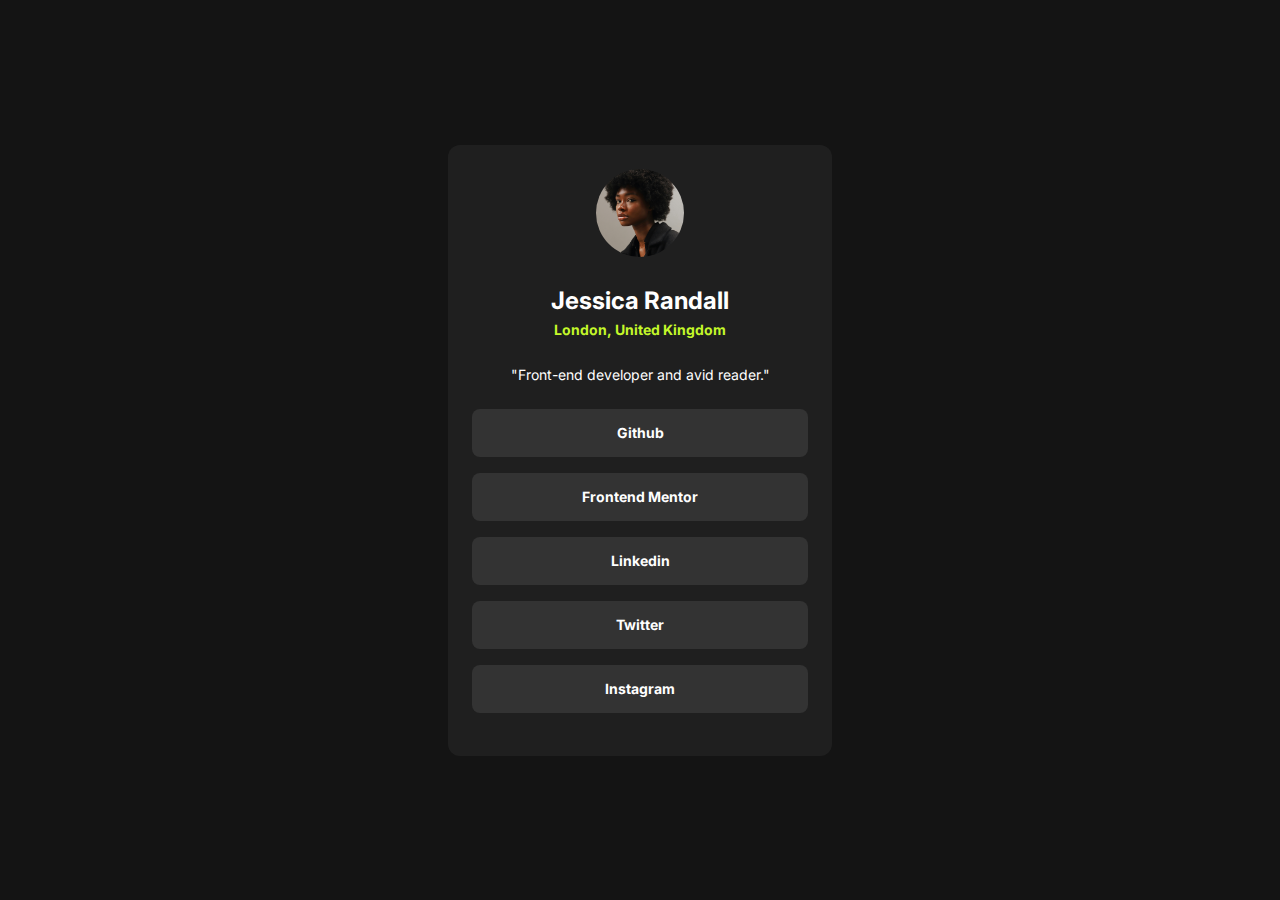
<file: index.html>
<!DOCTYPE html>
<html lang="en">
  <head>
    <meta charset="UTF-8" />
    <meta name="viewport" content="width=device-width, initial-scale=1.0" />
    <link rel="preconnect" href="https://fonts.googleapis.com" />
    <link rel="preconnect" href="https://fonts.gstatic.com" crossorigin />
    <link
      href="https://fonts.googleapis.com/css2?family=Inter:ital,opsz,wght@0,14..32,100..900;1,14..32,100..900&display=swap"
      rel="stylesheet"
    />
    <link rel="stylesheet" href="./assets/css/style.css" />
    <title>Social Link Profile</title>
  </head>
  <body>
    <main>
      <div class="card">
        <div class="profile">
          <div class="profile-image-wrapper mb-24">
            <img
              class="profile-picture"
              src="./assets/images/good-faces-xmSWVeGEnJw-unsplash.jpg"
              alt="profile-picture"
            />
          </div>
          <div class="profile-detail mb-24">
            <h1 class="profile-name">Jessica Randall</h1>
            <h2 class="mb-24 location-profile">London, United Kingdom</h2>
            <p class="profile-quote">
              &quot;Front-end developer and avid reader.&quot;
            </p>
          </div>
        </div>
        <ul class="list-container">
          <li class="list-component"><a href="#">Github</a></li>
          <li class="list-component"><a href="#">Frontend Mentor</a></li>
          <li class="list-component"><a href="#">Linkedin</a></li>
          <li class="list-component"><a href="#">Twitter</a></li>
          <li class="list-component"><a href="#">Instagram</a></li>
        </ul>
      </div>
    </main>
  </body>
</html>
</file>
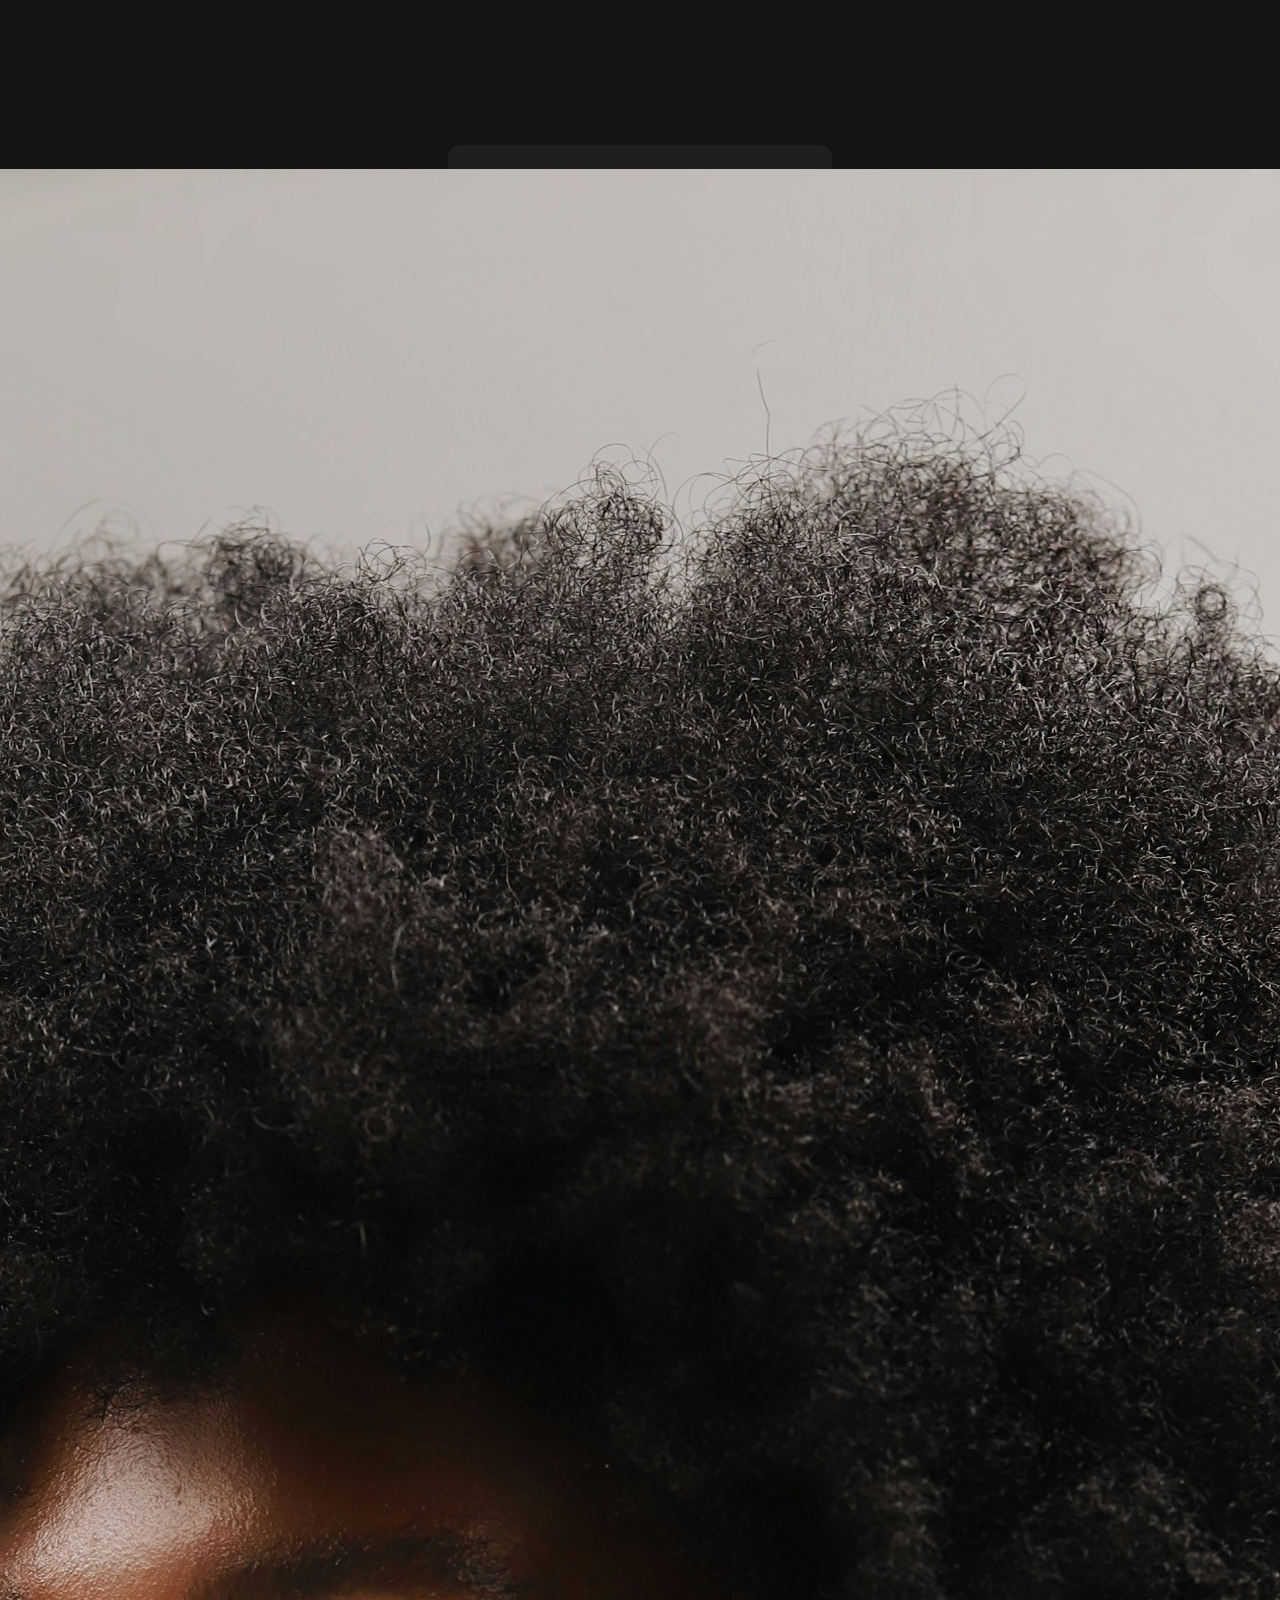
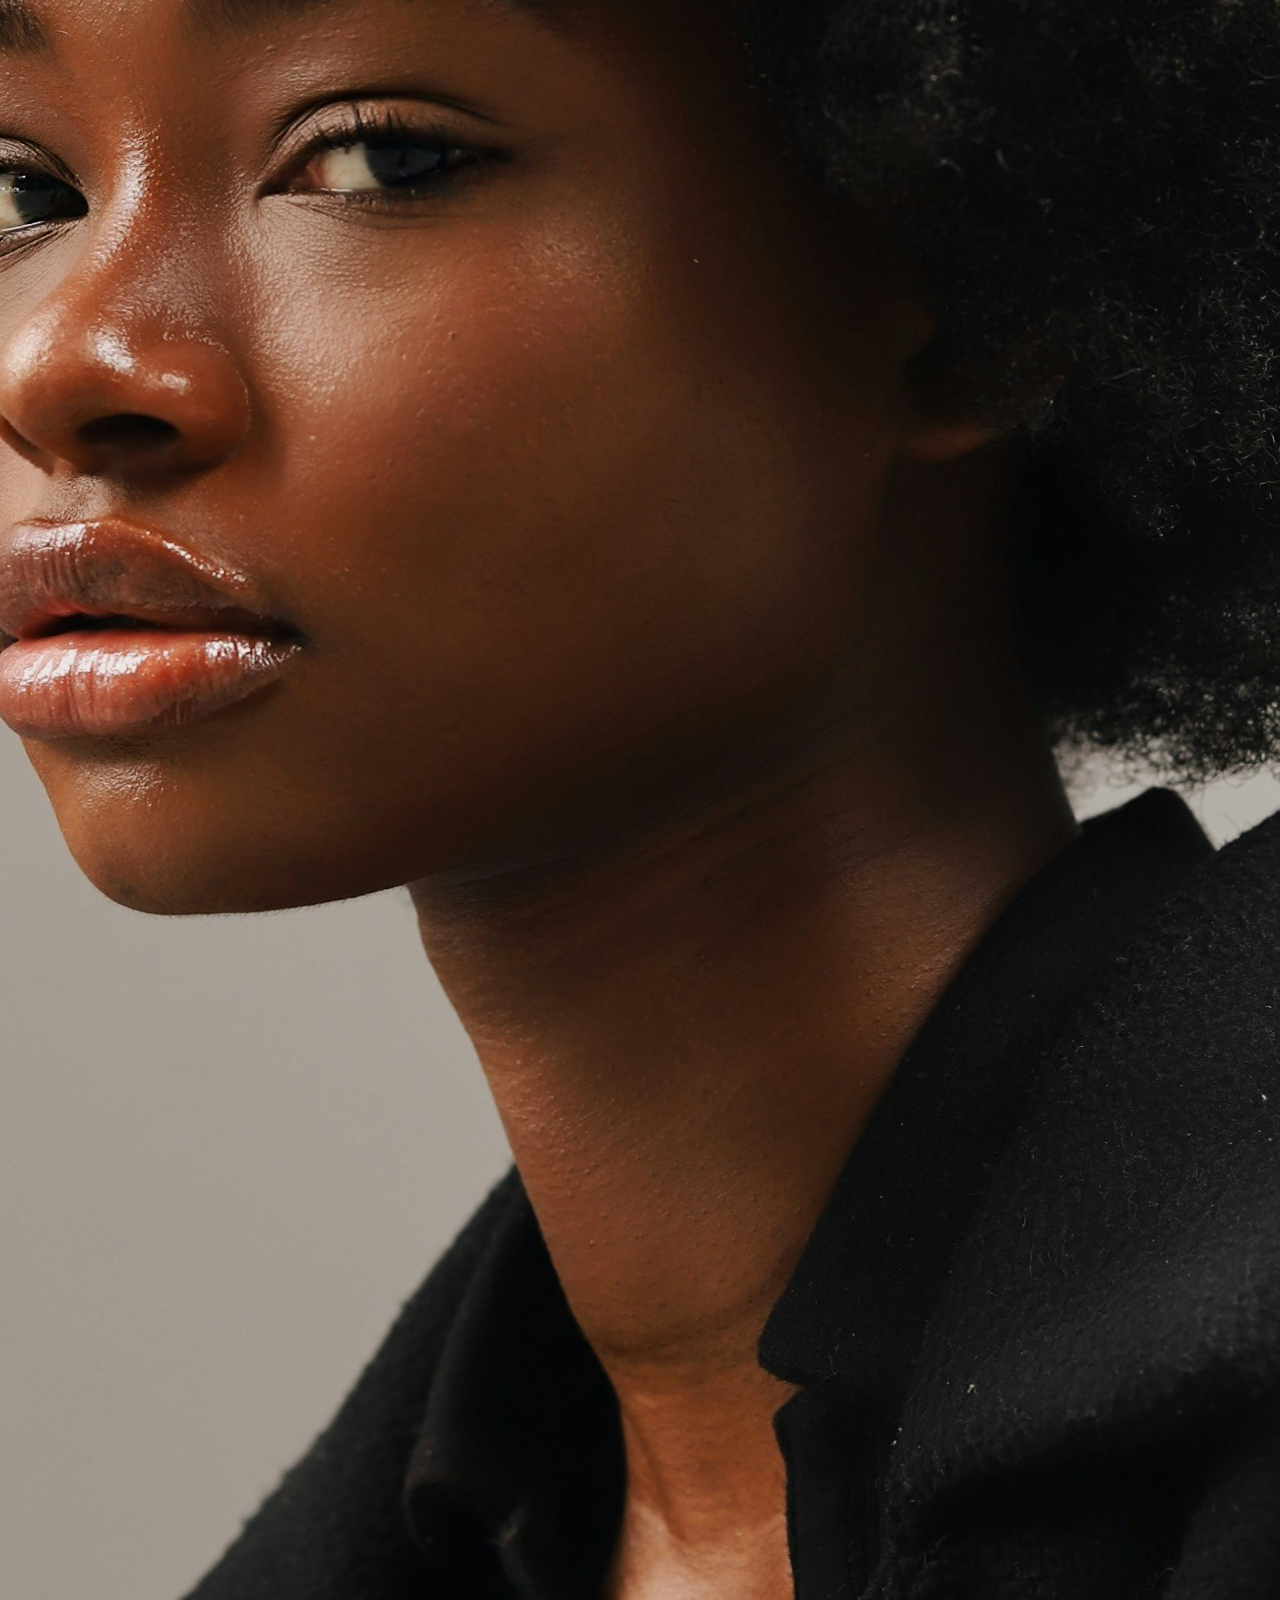
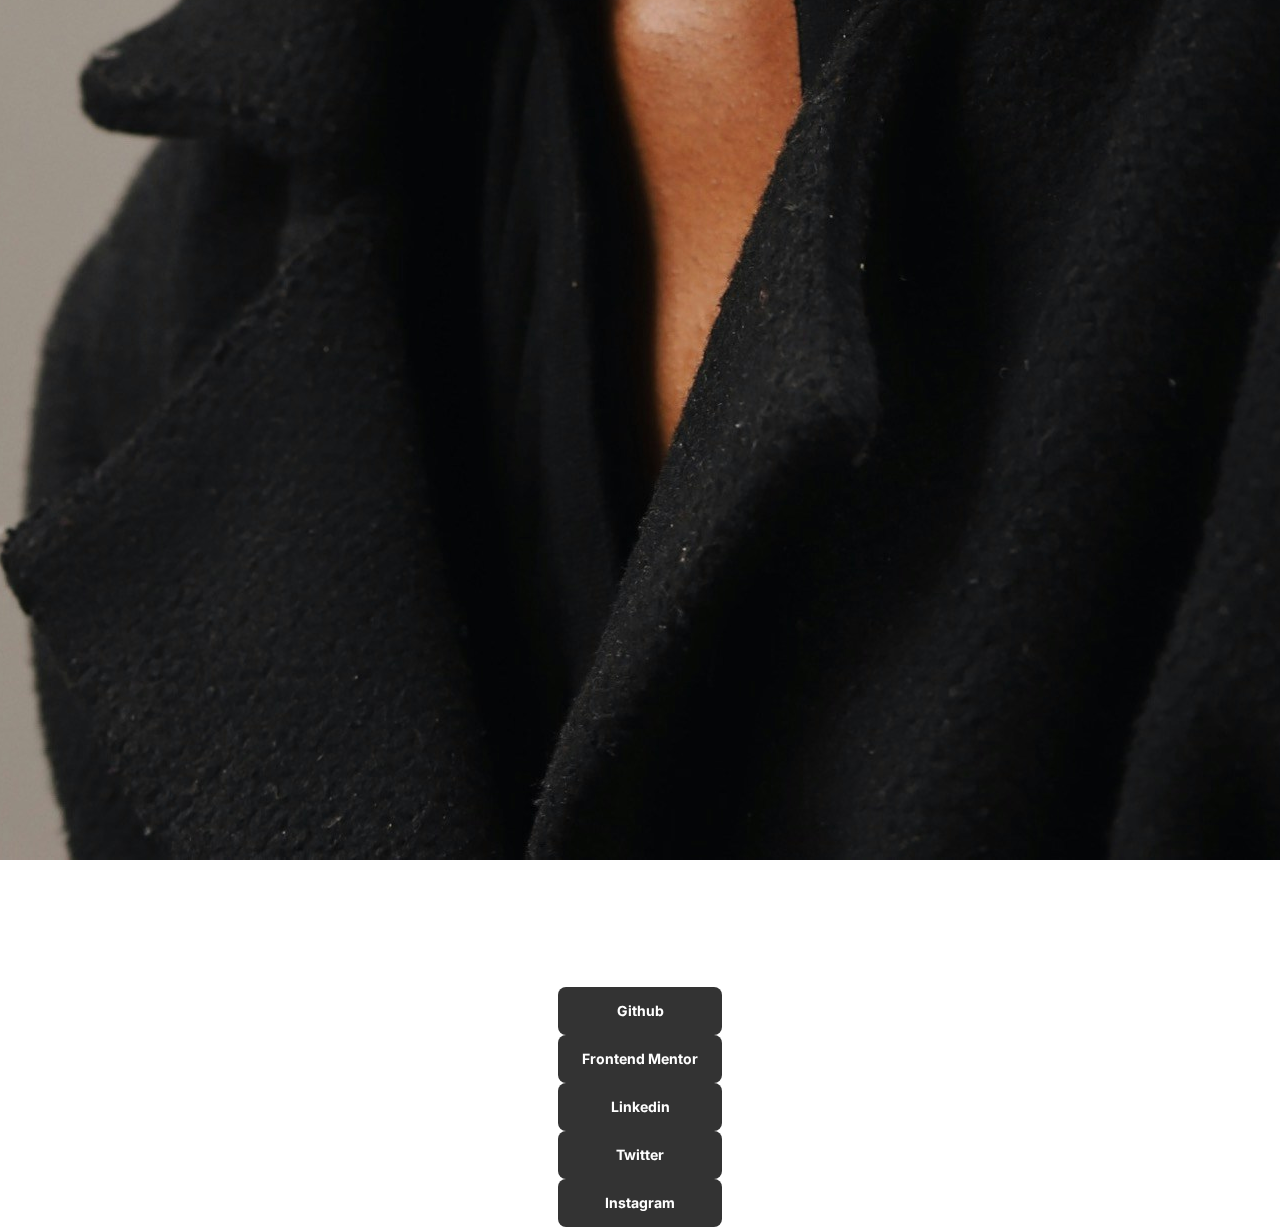
<file: index-pre.html>
<!DOCTYPE html>
<html lang="en">
  <head>
    <meta charset="UTF-8" />
    <meta name="viewport" content="width=device-width, initial-scale=1.0" />
    <link rel="preconnect" href="https://fonts.googleapis.com" />
    <link rel="preconnect" href="https://fonts.gstatic.com" crossorigin />
    <link
      href="https://fonts.googleapis.com/css2?family=Inter:ital,opsz,wght@0,14..32,100..900;1,14..32,100..900&display=swap"
      rel="stylesheet"
    />
    <link rel="stylesheet" href="./assets/css/style.css" />
    <title>Social Links Profile</title>
  </head>
  <body>
    <main>
      <div class="card">
        <img
          class="profile-image mb-24"
          src="./assets/images/good-faces-xmSWVeGEnJw-unsplash.jpg"
          alt="profile picture"
        />
        <h1 class="white text-preset-1">Jessica Randall</h1>
        <h2 class="green text-preset-2-bold mb-24">London, United Kingdom</h2>
        <p class="white text-preset-2 mb-24">
          "Front-end developer and avid reader."
        </p>
        <ul class="main-list-container">
          <li class="list-component">
            <a href="#" class="white link-component">Github</a>
          </li>
          <li class="list-component">
            <a href="#" class="white link-component">Frontend Mentor</a>
          </li>
          <li class="list-component">
            <a href="#" class="white link-component">Linkedin</a>
          </li>
          <li class="list-component">
            <a href="#" class="white link-component">Twitter</a>
          </li>
          <li class="list-component">
            <a href="#" class="white link-component">Instagram</a>
          </li>
        </ul>
      </div>
    </main>
  </body>
</html>
</file>
<file: assets/css/style.css>
:root {
  --main-background-color: #141414;
  --second-background-color: #1f1f1f;
  --third-background-color: #333;
  --fourth-background-color: #c4f82a;
  --primary-text-color: #fff;
}

* {
  margin: 0;
  padding: 0;
  box-sizing: border-box;
}

html {
  font-size: 62.5%;
}

body {
  color: var(--primary-text-color);
  font-family: Inter, sans-serif;
}

main {
  width: 100%;
  height: 100vh;
  background-color: var(--main-background-color);
  display: flex;
  align-items: center;
  justify-content: center;
  flex-direction: column;
}

.card {
  background-color: var(--second-background-color);
  width: 38.4rem;
  height: 61.1rem;
  padding: 2.4rem;
  display: flex;
  flex-direction: column;
  align-items: center;
  border-radius: 12px;
}

.profile {
  display: flex;
  flex-direction: column;
  align-items: center;
  justify-content: center;
  width: 100%;
}

.profile-detail {
  display: flex;
  flex-direction: column;
  align-items: center;
  justify-content: center;
  width: 100%;
}

.profile-picture {
  width: 8.8rem;
  height: 8.8rem;
  object-fit: cover;
  border-radius: 50%;
}

.profile-name {
  color: var(--primary-text-color);
  font-size: 2.4rem;
  font-weight: 700;
  line-height: 1.5;
  letter-spacing: 0;
}

.location-profile {
  color: var(--fourth-background-color);
  font-size: 1.4rem;
  line-height: 1.5;
  letter-spacing: 0;
  font-weight: 700;
}

.profile-quote {
  color: var(--primary-text-color);
  font-size: 1.4rem;
  line-height: 1.5;
  letter-spacing: 0;
}

.list-container {
  display: flex;
  list-style: none;
  flex-direction: column;
  align-items: center;
  justify-content: space-around;
  width: 100%;
  gap: 16px;
}

.list-component {
  width: 100%;
  text-align: center;
  height: 45px;
  display: flex;
  align-items: center;
  justify-content: center;
  padding: 2.4rem;
  background-color: var(--third-background-color);
  border-radius: 8px;
}

.list-component > a {
  color: var(--primary-text-color);
  font-size: 1.4rem;
  line-height: 1.5;
  font-weight: 700;
  letter-spacing: 0;
  text-decoration: none;
  display: block;
  width: 100%;
}

.list-component:hover,
.list-component:hover > a {
  cursor: pointer;
  color: var(--third-background-color);
  background-color: var(--fourth-background-color);
  transition: 0.1 ease;
}

/* general utility css */

.mb-24 {
  margin-bottom: 24px;
}

@media (max-width: 480px) {
  .card {
    max-width: 32.7rem;
    max-height: 57.9rem;
    padding: 1.7rem;
  }
}

@media (max-width: 1023px) and (orientation: landscape) {
  main {
    flex-direction: column;
    justify-content: center;
    align-items: center;
    padding: 2rem;
    overflow-y: auto;
    height: auto;
  }

  .card {
    width: 60%;
    height: auto;
    flex-direction: column;
    align-items: flex-start;
  }

  .list-container {
    gap: 1rem;
  }
}
</file>
